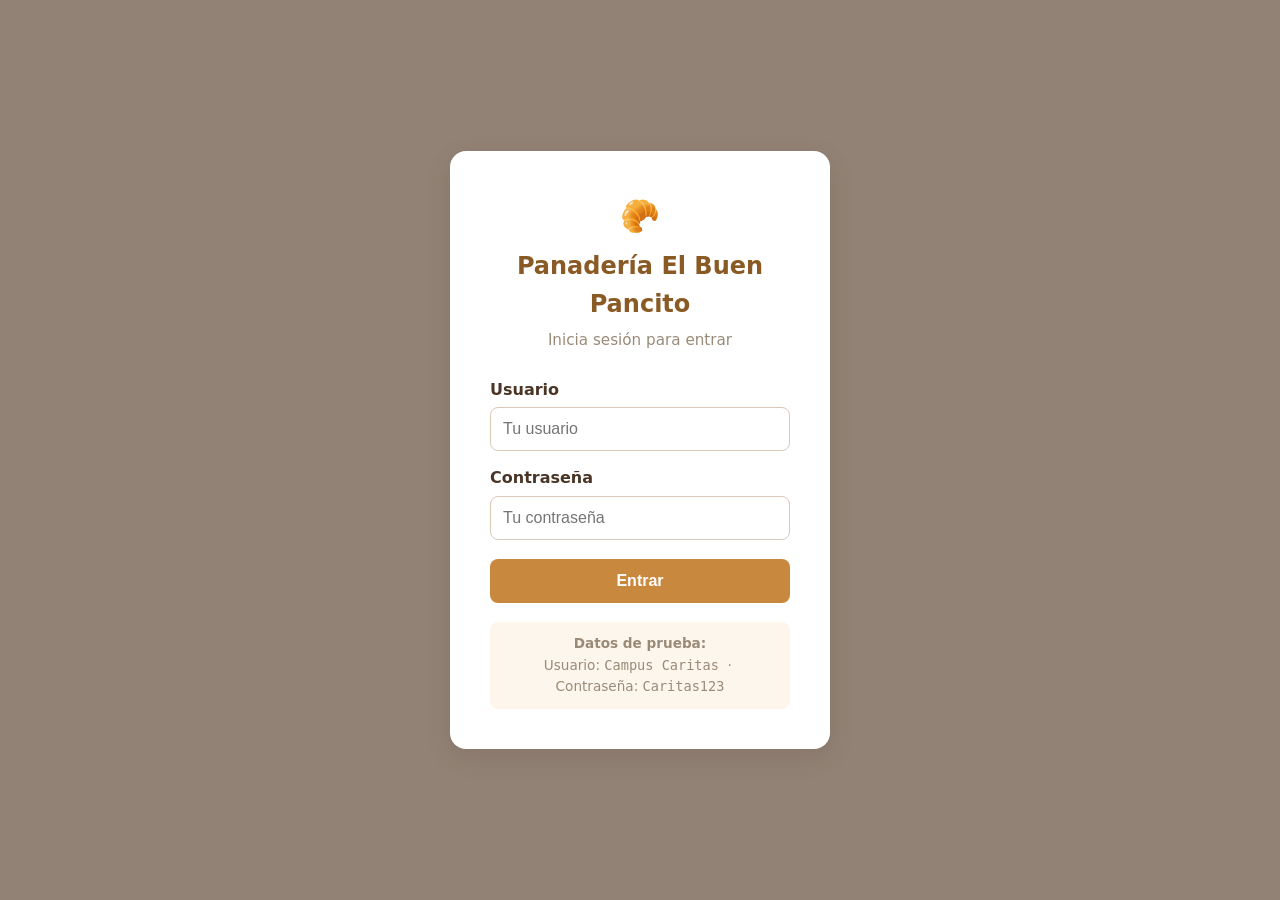
<file: index.html>
<!DOCTYPE html>
<html lang="es">
  <head>
    <meta charset="UTF-8" />
    <meta name="viewport" content="width=device-width, initial-scale=1.0" />
    <title>Iniciar sesión · Panadería El Buen Pancito</title>
    <link rel="stylesheet" href="styles.css" />
  </head>
  <body>
    <div class="login-fondo">
      <div class="login-caja">
        <div class="logo">🥐</div>
        <h1>Panadería El Buen Pancito</h1>
        <p class="subtitulo">Inicia sesión para entrar</p>

        <form onsubmit="return iniciarSesion(event)">
          <label for="usuario">Usuario</label>
          <input type="text" id="usuario" placeholder="Tu usuario" required />

          <label for="clave">Contraseña</label>
          <input type="password" id="clave" placeholder="Tu contraseña" required />

          <div id="aviso-login" class="aviso"></div>

          <button type="submit" class="btn-principal">Entrar</button>
        </form>

        <div class="pista">
          <strong>Datos de prueba:</strong><br />
          Usuario: <code>Campus Caritas</code> &nbsp;·&nbsp; Contraseña: <code>Caritas123</code>
        </div>
      </div>
    </div>

    <script src="script.js"></script>
  </body>
</html>
</file>
<file: styles.css>
/* ===== Variables y base ===== */
:root {
  --pan: #c8893f;
  --pan-oscuro: #8a5a25;
  --crema: #fdf6ec;
  --marron: #4a3526;
  --verde: #6b8e4e;
  --sombra: 0 8px 24px rgba(74, 53, 38, 0.15);
}

* {
  margin: 0;
  padding: 0;
  box-sizing: border-box;
}

body {
  font-family: "Segoe UI", system-ui, sans-serif;
  background: var(--crema);
  color: var(--marron);
  line-height: 1.6;
}

a {
  color: inherit;
  text-decoration: none;
}

/* ===== NAVBAR ===== */
.navbar {
  display: flex;
  align-items: center;
  justify-content: space-between;
  background: var(--pan-oscuro);
  color: var(--crema);
  padding: 0.9rem 2rem;
  box-shadow: var(--sombra);
  position: sticky;
  top: 0;
  z-index: 10;
  flex-wrap: wrap;
}

.navbar .logo {
  font-size: 1.4rem;
  font-weight: 700;
}

/* enlaces desktop */
.nav-links {
  display: flex;
  align-items: center;
  gap: 1.5rem;
}

/* botón hamburguesa oculto en desktop */
.menu-toggle {
  display: none;
  background: none;
  border: none;
  font-size: 2rem;
  color: var(--crema);
  cursor: pointer;
}

/* enlaces */
.nav-links a {
  font-weight: 500;
  border-bottom: 2px solid transparent;
}

.nav-links a:hover,
.nav-links a.activo {
  border-color: var(--pan);
}

.btn-salir {
  background: var(--pan);
  color: #fff;
  border: none;
  padding: 0.4rem 1rem;
  border-radius: 6px;
  cursor: pointer;
}

/* ===== MOBILE ===== */
@media (max-width: 576px) {
  .menu-toggle {
    display: block;
  }

  .nav-links {
    display: none;
    width: 100%;
    flex-direction: column;
    gap: 1rem;
    margin-top: 1rem;
    text-align: center;
  }

  .nav-links.active {
    display: flex;
  }

  .navbar {
    justify-content: space-between;
  }
}

/* ===== Contenedor general ===== */
.contenido {
  max-width: 1000px;
  margin: 0 auto;
  padding: 2.5rem 1.5rem;
}

/* ===== Hero (inicio) ===== */
.hero {
  background:
    linear-gradient(rgba(138, 90, 37, 0.55), rgba(138, 90, 37, 0.55)),
    url("https://www.colbake.com/wp-content/uploads/2019/01/tradicion-maquinaria-panaderia.jpg")
      center/cover;
  color: #fff;
  text-align: center;
  padding: 5rem 1.5rem;
}

.hero h1 {
  font-size: 2.8rem;
  margin-bottom: 0.8rem;
}

.hero p {
  font-size: 1.2rem;
  max-width: 600px;
  margin: 0 auto 1.5rem;
}

.hero .btn {
  display: inline-block;
  background: var(--pan);
  color: #fff;
  padding: 0.8rem 1.8rem;
  border-radius: 8px;
  font-weight: 600;
}

.hero .btn:hover {
  background: var(--pan-oscuro);
}

/* ===== Tarjetas de productos ===== */
.seccion-titulo {
  text-align: center;
  margin-bottom: 2rem;
  color: var(--pan-oscuro);
}

.grid {
  display: grid;
  grid-template-columns: repeat(auto-fit, minmax(220px, 1fr));
  gap: 1.5rem;
}

.card {
  background: #fff;
  border-radius: 12px;
  overflow: hidden;
  box-shadow: var(--sombra);
  transition: transform 0.2s;
}

.card:hover {
  transform: translateY(-5px);
}

.card img {
  width: 100%;
  height: 160px;
  object-fit: cover;
}

.card .card-cuerpo {
  padding: 1rem 1.2rem;
}

.card h3 {
  color: var(--pan-oscuro);
  margin-bottom: 0.3rem;
}

.card .precio {
  display: inline-block;
  margin-top: 0.6rem;
  font-weight: 700;
  color: var(--verde);
}

/* ===== Quiénes somos ===== */
.bloque {
  display: flex;
  gap: 2rem;
  align-items: center;
  flex-wrap: wrap;
  margin-bottom: 2.5rem;
}

.bloque img {
  flex: 1 1 280px;
  max-width: 420px;
  width: 100%;
  border-radius: 12px;
  box-shadow: var(--sombra);
}

.bloque .texto {
  flex: 1 1 280px;
}

.bloque h2 {
  color: var(--pan-oscuro);
  margin-bottom: 0.6rem;
}

.equipo {
  display: grid;
  grid-template-columns: repeat(auto-fit, minmax(180px, 1fr));
  gap: 1.5rem;
  margin-top: 1.5rem;
}

.equipo .persona {
  text-align: center;
  background: #fff;
  padding: 1.2rem;
  border-radius: 12px;
  box-shadow: var(--sombra);
}

.equipo .persona img {
  width: 90px;
  height: 90px;
  border-radius: 50%;
  object-fit: cover;
  margin-bottom: 0.6rem;
}

/* ===== Contacto ===== */
.contacto-grid {
  display: grid;
  grid-template-columns: 1fr 1fr;
  gap: 2rem;
}

.datos-contacto p {
  margin-bottom: 0.8rem;
}

.datos-contacto strong {
  color: var(--pan-oscuro);
}

form.formulario {
  background: #fff;
  padding: 1.8rem;
  border-radius: 12px;
  box-shadow: var(--sombra);
}

form.formulario label {
  display: block;
  font-weight: 600;
  margin-bottom: 0.3rem;
  margin-top: 1rem;
}

form.formulario input,
form.formulario textarea {
  width: 100%;
  padding: 0.7rem;
  border: 1px solid #d8c9b8;
  border-radius: 8px;
  font-family: inherit;
  font-size: 1rem;
}

form.formulario textarea {
  resize: vertical;
  min-height: 110px;
}

.btn-principal {
  margin-top: 1.2rem;
  width: 100%;
  background: var(--pan);
  color: #fff;
  border: none;
  padding: 0.8rem;
  border-radius: 8px;
  font-size: 1rem;
  font-weight: 600;
  cursor: pointer;
}

.btn-principal:hover {
  background: var(--pan-oscuro);
}

.aviso {
  margin-top: 1rem;
  padding: 0.8rem 1rem;
  border-radius: 8px;
  display: none;
}

.aviso.ok {
  background: #e3f0d8;
  color: #3e5e22;
  display: block;
}

.aviso.error {
  background: #f6dada;
  color: #8a2525;
  display: block;
}

/* ===== Login ===== */
.login-fondo {
  min-height: 100vh;
  display: flex;
  align-items: center;
  justify-content: center;
  background:
    linear-gradient(rgba(74, 53, 38, 0.6), rgba(74, 53, 38, 0.6)),
    url("https://mae-innovation.com/wp-content/uploads/2025/11/ouvrir_une_boulangerie.jpg")
      center/cover;
  padding: 1.5rem;
}

.login-caja {
  background: #fff;
  padding: 2.5rem;
  border-radius: 16px;
  box-shadow: var(--sombra);
  width: 100%;
  max-width: 380px;
  text-align: center;
}

.login-caja .logo {
  font-size: 2rem;
  margin-bottom: 0.3rem;
}

.login-caja h1 {
  color: var(--pan-oscuro);
  font-size: 1.5rem;
  margin-bottom: 0.3rem;
}

.login-caja .subtitulo {
  color: #9a8a78;
  margin-bottom: 1.5rem;
  font-size: 0.95rem;
}

.login-caja label {
  display: block;
  text-align: left;
  font-weight: 600;
  margin: 0.9rem 0 0.3rem;
}

.login-caja input {
  width: 100%;
  padding: 0.75rem;
  border: 1px solid #d8c9b8;
  border-radius: 8px;
  font-size: 1rem;
}

.pista {
  margin-top: 1.2rem;
  font-size: 0.85rem;
  color: #9a8a78;
  background: var(--crema);
  padding: 0.7rem;
  border-radius: 8px;
}
/* SECCIÓN CREADORES */
#created-by {
  background: linear-gradient(
    to bottom,
    #f4f4f4 0%,
    #c8893f 40%,
    #8a5a25 75%,
    #4a3526 100%
  );

  color: #111;
  padding: 25px 15px;
  display: flex;
  flex-direction: column;
  align-items: center;
  text-align: center;
}

#created-by p {
  font-size: 1.1rem;
  font-weight: bold;
  margin-bottom: 15px;
  color: white;
}

#created-by ul {
  margin: 0;
  padding: 0;
  list-style: none;
  display: flex;
  flex-wrap: wrap;
  justify-content: center;
  gap: 12px;
}

#created-by li {
  background: rgba(255, 255, 255, 0.8);
  padding: 8px 14px;
  border-radius: 20px;
  font-size: 0.95rem;
  transition: transform 0.3s ease;
}

#created-by li:hover {
  transform: translateY(-3px);
}
/* ===== Pie de página ===== */
footer {
  background: var(--marron);
  color: var(--crema);
  text-align: center;
  padding: 1.5rem;
}

/* ===== Responsive ===== */
@media (max-width: 700px) {
  .navbar {
    flex-direction: column;
    gap: 0.8rem;
    padding: 1rem;
  }
  .contacto-grid {
    grid-template-columns: 1fr;
  }
  .hero h1 {
    font-size: 2rem;
  }
}
</file>
